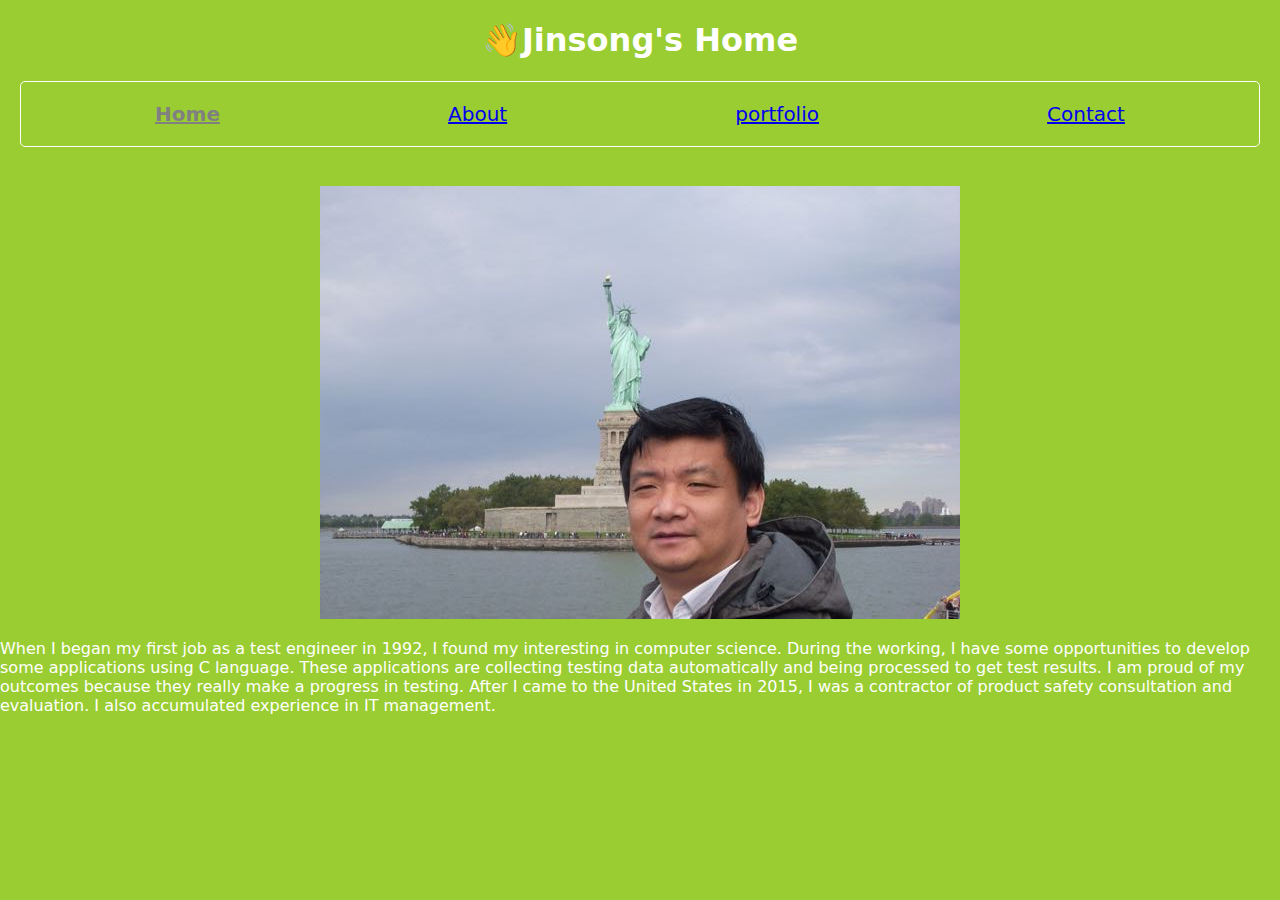
<file: index.html>
<!DOCTYPE html>
<html lang="en">
<head>
    <meta charset="UTF-8">
    <meta http-equiv="X-UA-Compatible" content="IE=edge">
    <meta name="viewport" content="width=device-width, initial-scale=1.0">
    <link rel="stylesheet" href="style.css">
    <title>Jinsong's Personal Website</title>

</head>
<body>
    <header>
       <h1>👋Jinsong's Home</h1> 
       <Nav class="links">
        <a class="active" href="index.html">Home</a>
        <a href="about.html">About</a>
        <a href="portfolio.html">portfolio</a>
        <a href="contact.html">Contact</a>
       </Nav>
       <br>
       
    </header>
    
        <img src="Photo1.jpg" alt="It's me">
        <p >When I began my first job as a test engineer in 1992, I found my interesting in computer science. 
            During the working, I have some opportunities to develop some applications using C language. 
            These applications are collecting testing data automatically and being processed to get test results. 
            I am proud of my outcomes because they really make a progress in testing. 
            After I came to the United States in 2015, I was a contractor of product safety consultation and evaluation. 
            I also accumulated experience in IT management. 
        
        </p>
        
    
    
</body>
</html>
</file>
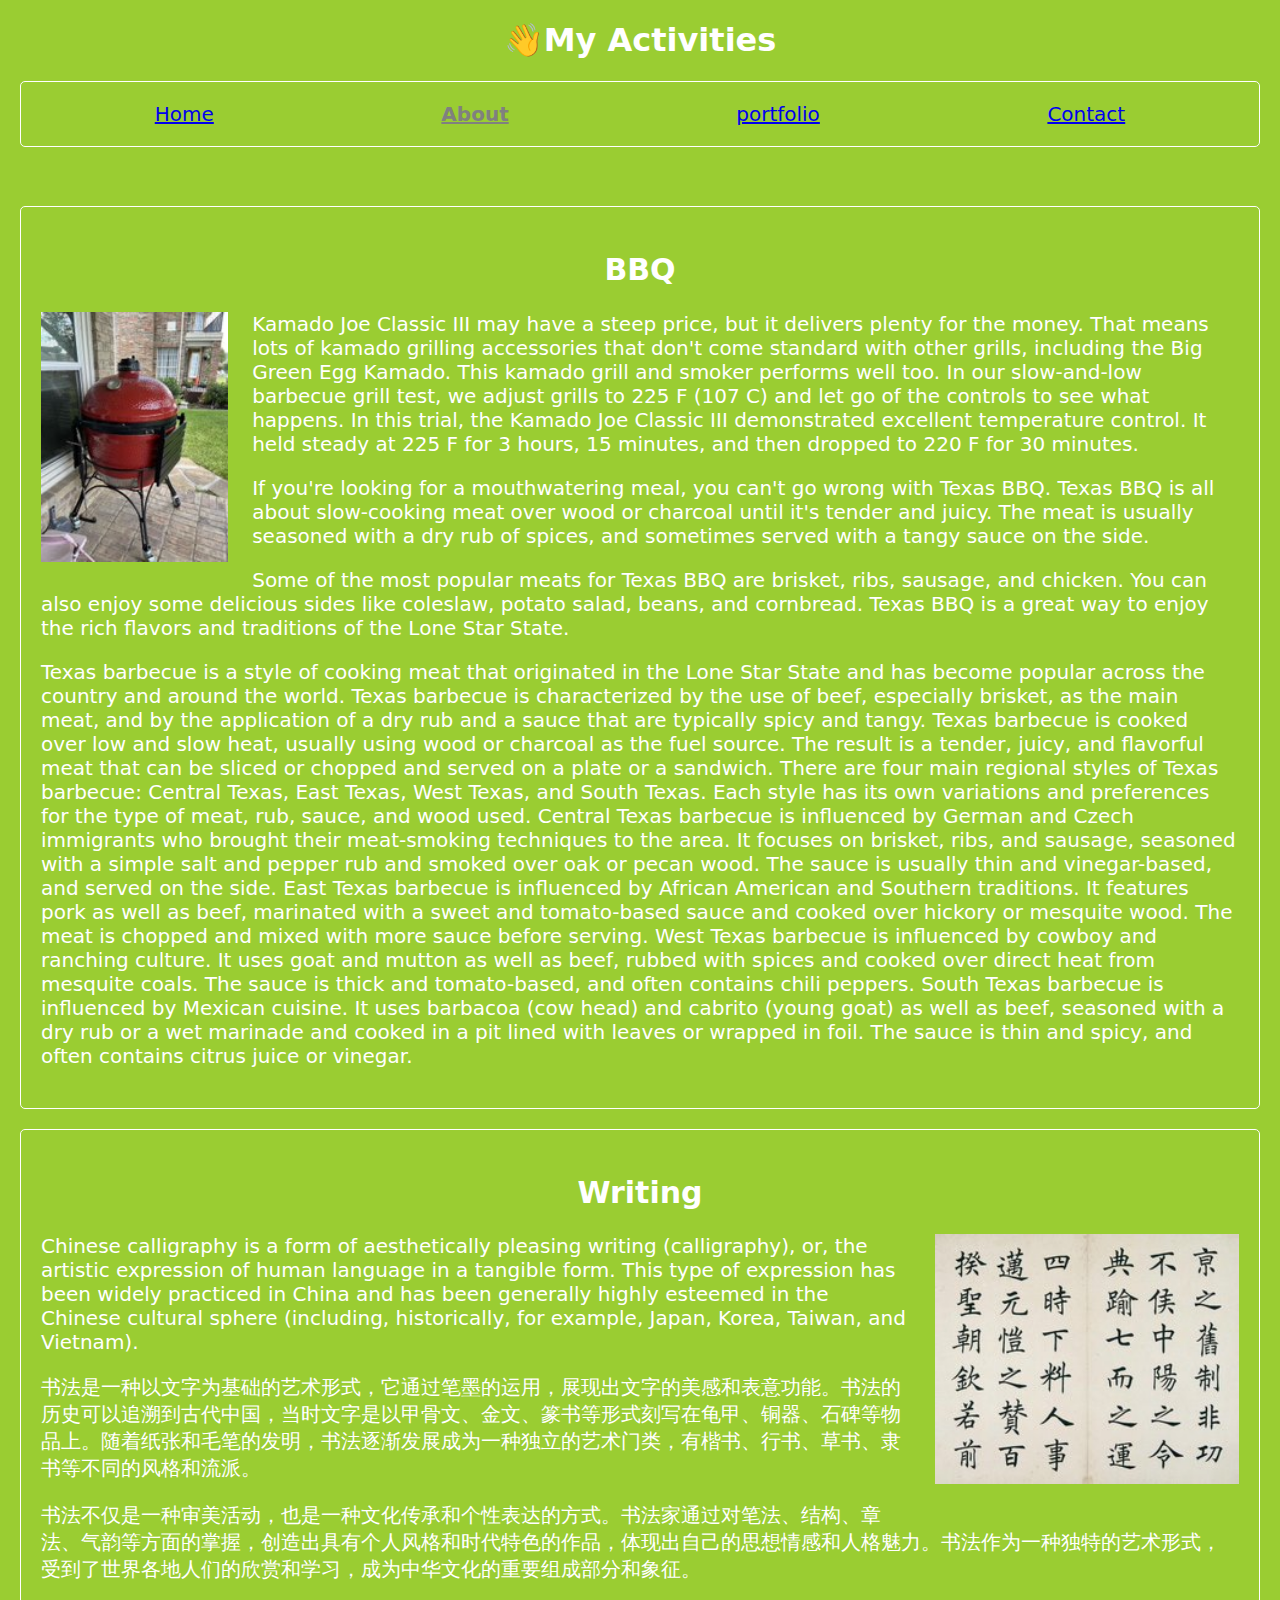
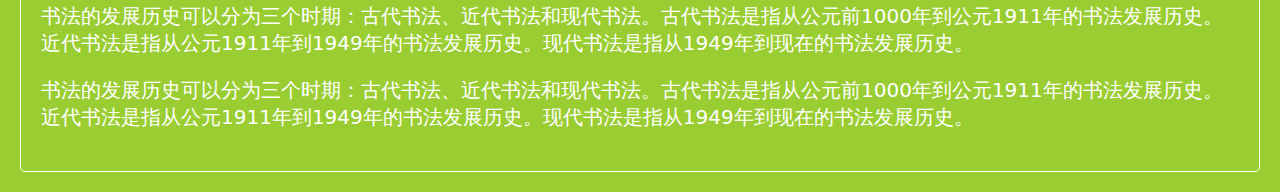
<file: about.html>
<!DOCTYPE html>
<html lang="en">
<head>
    <meta charset="UTF-8">
    <meta http-equiv="X-UA-Compatible" content="IE=edge">
    <meta name="viewport" content="width=device-width, initial-scale=1.0">
    <link rel="stylesheet" href="style.css">
    <title>Jinsong's Personal Website</title>

</head>
<body>
    <header>
       <h1>👋My Activities</h1> 
       <Nav class="links">
        <a href="index.html">Home</a>
        <a class="active" href="about.html">About</a>
        <a href="portfolio.html">portfolio</a>
        <a href="contact.html">Contact</a>
       </Nav>
       <br>
       
    </header>
    
        <section class="items">
            
            <h2 class="item-head">BBQ</h2>
           
            <img src="BBQ.jpg" alt="Kamado Joe">
            <p> 
                Kamado Joe Classic III may have a steep price, but it delivers plenty for the money. That means lots of kamado
                grilling accessories that don't come standard with other grills, including the Big Green Egg Kamado. This kamado
                grill and smoker performs well too. In our slow-and-low barbecue grill test, we adjust grills to 225 F (107 C) and
                let go of the controls to see what happens. In this trial, the Kamado Joe Classic III demonstrated excellent
                temperature control. It held steady at 225 F for 3 hours, 15 minutes, and then dropped to 220 F for 30 minutes. 
            </p>
            <p>
                If you're looking for a mouthwatering meal, you can't go wrong with Texas BBQ. 
                Texas BBQ is all about slow-cooking meat over wood or charcoal until it's tender and juicy. 
                The meat is usually seasoned with a dry rub of spices, and sometimes served with a tangy 
                sauce on the side. 
            </p>
            <p>
                Some of the most popular meats for Texas BBQ are brisket, ribs, sausage, 
                and chicken. You can also enjoy some delicious sides like coleslaw, potato salad, beans, 
                and cornbread. Texas BBQ is a great way to enjoy the rich flavors and traditions of the 
                Lone Star State.
            </p>
                    
            <p>
                Texas barbecue is a style of cooking meat that originated in the Lone Star State and has become popular across the country and around the world. Texas barbecue is characterized by the use of beef, especially brisket, as the main meat, and by the application of a dry rub and a sauce that are typically spicy and tangy. Texas barbecue is cooked over low and slow heat, usually using wood or charcoal as the fuel source. The result is a tender, juicy, and flavorful meat that can be sliced or chopped and served on a plate or a sandwich.

                There are four main regional styles of Texas barbecue: Central Texas, East Texas, West Texas, and South Texas. Each style has its own variations and preferences for the type of meat, rub, sauce, and wood used. Central Texas barbecue is influenced by German and Czech immigrants who brought their meat-smoking techniques to the area. It focuses on brisket, ribs, and sausage, seasoned with a simple salt and pepper rub and smoked over oak or pecan wood. The sauce is usually thin and vinegar-based, and served on the side. East Texas barbecue is influenced by African American and Southern traditions. It features pork as well as beef, marinated with a sweet and tomato-based sauce and cooked over hickory or mesquite wood. The meat is chopped and mixed with more sauce before serving. West Texas barbecue is influenced by cowboy and ranching culture. It uses goat and mutton as well as beef, rubbed with spices and cooked over direct heat from mesquite coals. The sauce is thick and tomato-based, and often contains chili peppers. South Texas barbecue is influenced by Mexican cuisine. It uses barbacoa (cow head) and cabrito (young goat) as well as beef, seasoned with a dry rub or a wet marinade and cooked in a pit lined with leaves or wrapped in foil. The sauce is thin and spicy, and often contains citrus juice or vinegar.

            </p>
                    
            
            
            
    
           
        </section>
        
        
    
    <section class="items">
        <h2>Writing</h2>
        <img src="writing.jpg" alt="Writing">
        <p> Chinese calligraphy is a form of aesthetically pleasing writing (calligraphy), or, the artistic expression of human language in a tangible form. This type of expression has been widely practiced in China and has been generally highly esteemed in the Chinese cultural sphere (including, historically, for example, Japan, Korea, Taiwan, and Vietnam).

        </p>
        <p>
            书法是一种以文字为基础的艺术形式，它通过笔墨的运用，展现出文字的美感和表意功能。书法的历史可以追溯到古代中国，当时文字是以甲骨文、金文、篆书等形式刻写在龟甲、铜器、石碑等物品上。随着纸张和毛笔的发明，书法逐渐发展成为一种独立的艺术门类，有楷书、行书、草书、隶书等不同的风格和流派。
        </p>
        <p>
            书法不仅是一种审美活动，也是一种文化传承和个性表达的方式。书法家通过对笔法、结构、章法、气韵等方面的掌握，创造出具有个人风格和时代特色的作品，体现出自己的思想情感和人格魅力。书法作为一种独特的艺术形式，受到了世界各地人们的欣赏和学习，成为中华文化的重要组成部分和象征。
        </p>
        <p>
            书法的发展历史可以分为三个时期：古代书法、近代书法和现代书法。古代书法是指从公元前1000年到公元1911年的书法发展历史。近代书法是指从公元1911年到1949年的书法发展历史。现代书法是指从1949年到现在的书法发展历史。
        </p>
        <p>
            书法的发展历史可以分为三个时期：古代书法、近代书法和现代书法。古代书法是指从公元前1000年到公元1911年的书法发展历史。近代书法是指从公元1911年到1949年的书法发展历史。现代书法是指从1949年到现在的书法发展历史。
        </p>

        
    </section>
    
</body>
</html>
</file>
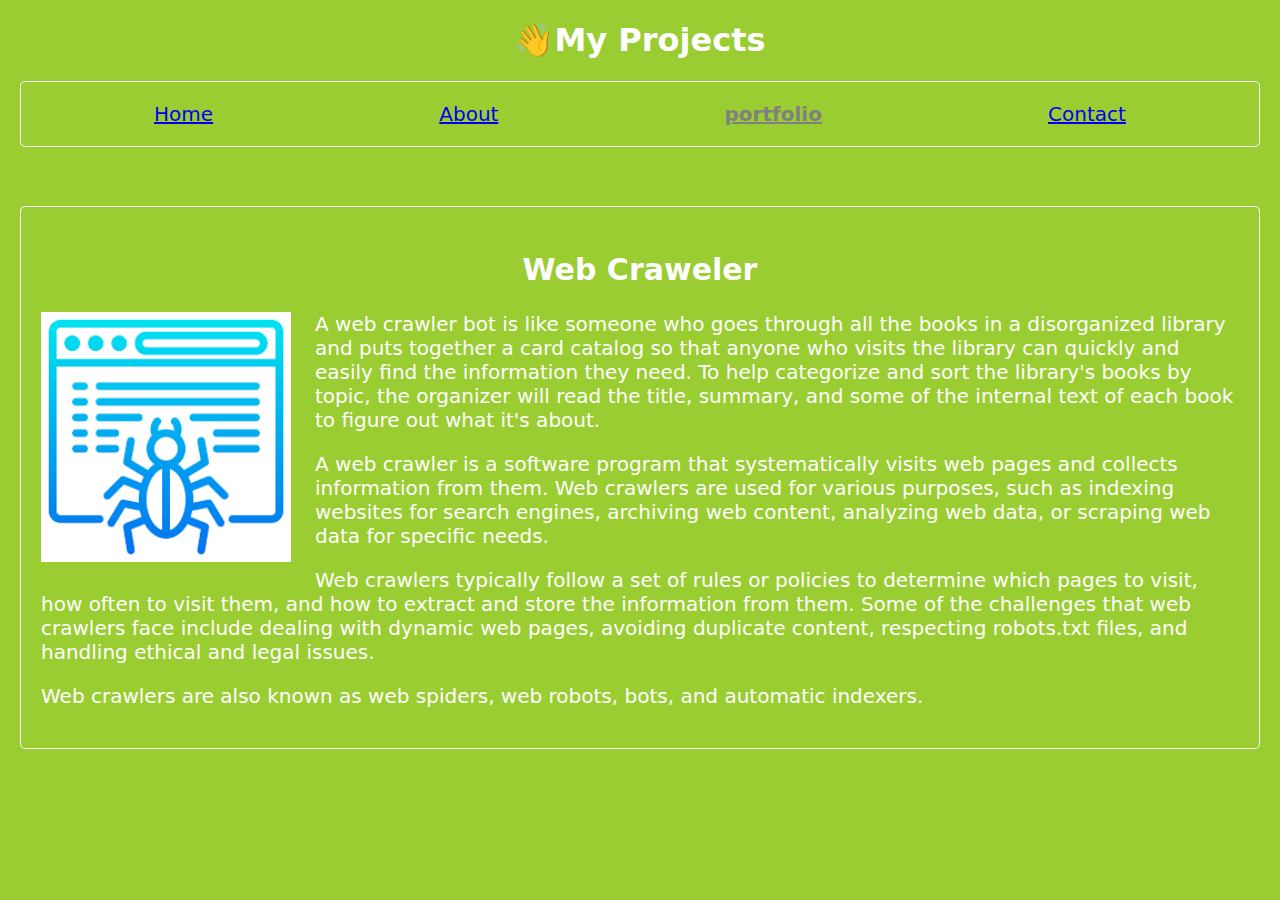
<file: portfolio.html>
<!DOCTYPE html>
<html lang="en">
<head>
    <meta charset="UTF-8">
    <meta http-equiv="X-UA-Compatible" content="IE=edge">
    <meta name="viewport" content="width=device-width, initial-scale=1.0">
    <link rel="stylesheet" href="style.css">
    <title>Jinsong's Personal Website</title>
    <script src="javascript.js" defer></script>

</head>
<body>
    <header>
       <h1>👋My Projects</h1> 
       <Nav class="links">
        <a href="index.html">Home</a>
        <a href="about.html">About</a>
        <a class="active" href="portfolio.html">portfolio</a>
        <a href="contact.html">Contact</a>
       </Nav>
       <br>
       
    </header>
    <section class="items">
        <h2>Web Craweler</h2>
        <img src="project1.png" alt="Crawler">
        <p> A web crawler bot is like someone who goes through all the books in a disorganized library and puts together a card catalog so that anyone who visits the library can quickly and easily find the information they need. To help categorize and sort the library's books by topic, the organizer will read the title, summary, and some of the internal text of each book to figure out what it's about.
        </p>
        <p>
            A web crawler is a software program that systematically visits web pages and collects information from them. Web crawlers are used for various purposes, such as indexing websites for search engines, archiving web content, analyzing web data, or scraping web data for specific needs. 
        </p>
        <p>
            Web crawlers typically follow a set of rules or policies to determine which pages to visit, how often to visit them, and how to extract and store the information from them. Some of the challenges that web crawlers face include dealing with dynamic web pages, avoiding duplicate content, respecting robots.txt files, and handling ethical and legal issues.
        </p>
        <p>
            Web crawlers are also known as web spiders, web robots, bots, and automatic indexers.
        </p>
    </section>
    
    
</body>
</html>
</file>
<file: style.css>
body {
    
    font-family: system-ui;
    background: yellowgreen;
    color: white;
    text-align: center;
    
    margin: auto;
    display: block;
 }

.links {
    
    display: flex;
    justify-content: space-around;
    margin: 20px;
    padding: 20px;
    border: 1px solid white;
    border-radius: 5px;
    font-size: 20px;
    
 }
 
 .active {
    
    color: grey;
    font-weight: bold;
    
 }

 p{
    text-align: left;
   
    size: 12px;
 }

 .items {
    display: block;
    
    margin: 20px;
    padding: 20px;
    border: 1px solid white;
    border-radius: 5px;
    font-size: 20px;
    
 }

 .items:nth-of-type(odd) > img {
    float: left;
    margin: 0 24px 24px 0;
 }

 .items:nth-of-type(even) > img{
    float: right;
    margin: 0 0 24px 24px;
 }

 .items > img {
    
    height: 250px;
 }
 
 #form {
    
    
    margin: 20px;
    padding: 20px;
    border: 1px solid white;
    border-radius: 5px;
    font-size: 20px;
    
 }

   #form > input {
      margin: 10px;
      padding: 10px;
      border: 1px solid white;
      border-radius: 5px;
      font-size: 12 px;
   }
</file>
